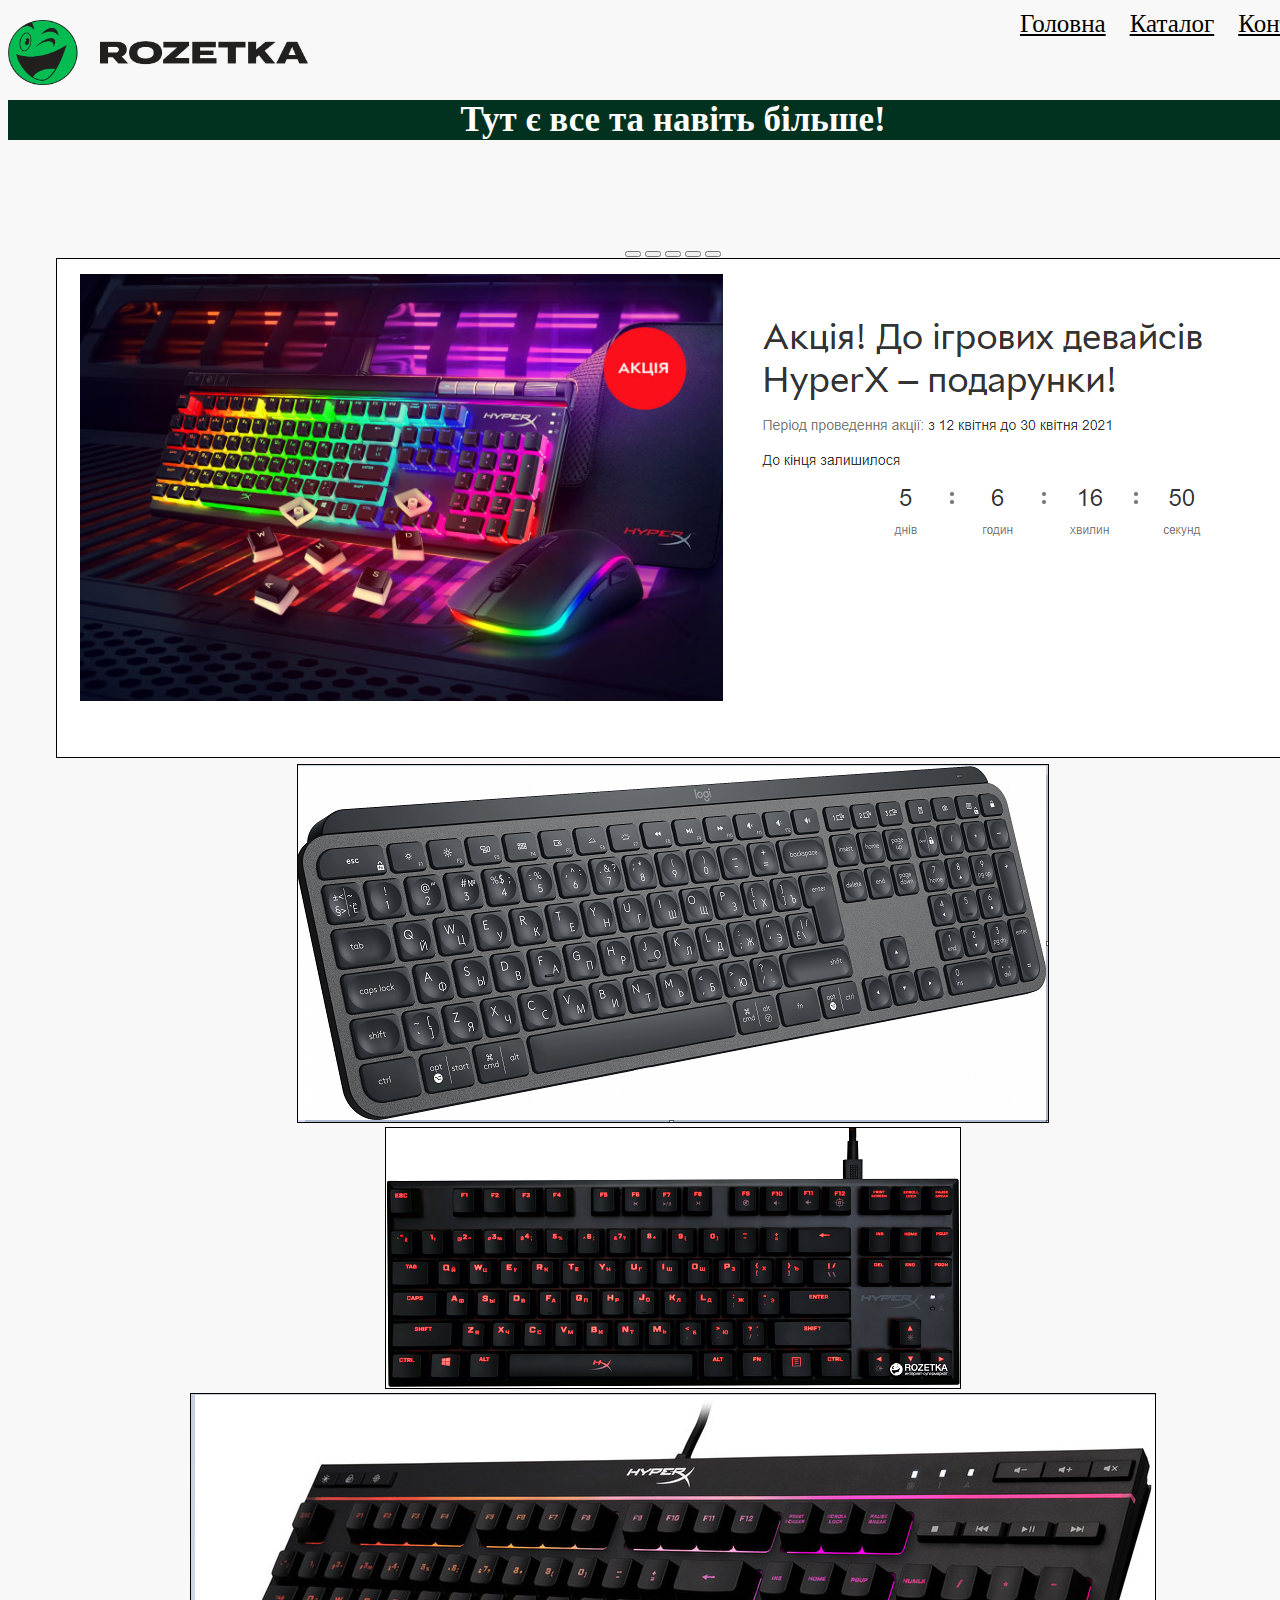
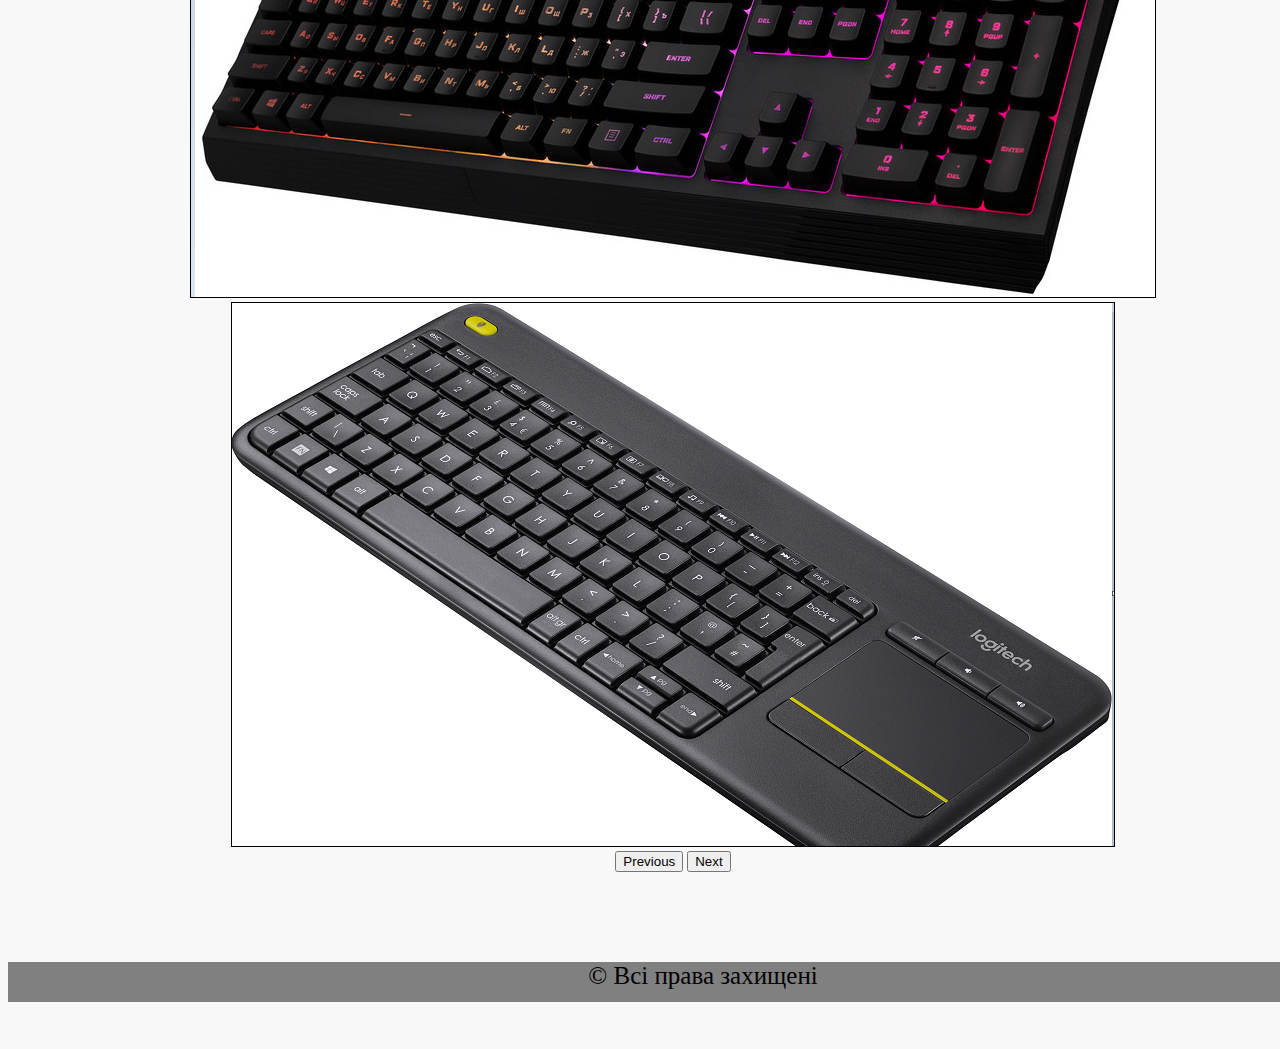
<file: site/index.html>
<!Doctype html>
<html lang="ru">
<head>

	<meta charset="UTF-8">
	<title>Розетка</title>
	
		<link href="https://cdn.jsdelivr.net/npm/bootstrap@5.0.0-beta3/dist/css/bootstrap.min.css" rel="stylesheet" integrity="sha384-eOJMYsd53ii+scO/bJGFsiCZc+5NDVN2yr8+0RDqr0Ql0h+rP48ckxlpbzKgwra6" crossorigin="anonymous">
		<link rel="stylesheet" type="text/css" href="style.css">
		<link rel="apple-touch-icon" sizes="57x57" href="img/apple-icon-57x57.png">
		<link rel="apple-touch-icon" sizes="60x60" href="img/apple-icon-60x60.png">
		<link rel="apple-touch-icon" sizes="72x72" href="img/apple-icon-72x72.png">
		<link rel="apple-touch-icon" sizes="76x76" href="img/apple-icon-76x76.png">
		<link rel="apple-touch-icon" sizes="114x114" href="img/apple-icon-114x114.png">
		<link rel="apple-touch-icon" sizes="120x120" href="img/apple-icon-120x120.png">
		<link rel="apple-touch-icon" sizes="144x144" href="img/apple-icon-144x144.png">
		<link rel="apple-touch-icon" sizes="152x152" href="img/apple-icon-152x152.png">
		<link rel="apple-touch-icon" sizes="180x180" href="img/apple-icon-180x180.png">
		<link rel="icon" type="image/png" sizes="192x192" href="img/android-icon-192x192.png">
		<link rel="icon" type="image/png" sizes="32x32" href="img/favicon-32x32.png">
		<link rel="icon" type="image/png" sizes="96x96" href="img/favicon-96x96.png">
		<link rel="icon" type="image/png" sizes="16x16" href="img/favicon-16x16.png">
		<link rel="manifest" href="img/manifest.json">
		<meta content="#ffffff" property>
		<meta content="img/ms-icon-144x144.png" property>
		<meta content="#ffffff" property>
</head>
<body>
	<div id="container">
		<div id="header">
				<div class="menu">
					<a class="header-link" href="index.html">Головна</a>
					<a class="header-link" href="cat.html">Каталог</a>
					<a class="header-link" href="cont.html">Контакти</a>
				</div>
			<div class="header-logo">
				<a href="index.html">
					<img style="width: 300px; height: 65px;" src="1.png" alt="Rozetka - Тут є все та навіть більше!">
				</a>
			</div>
		</div>

		<h2> Тут є все та навіть більше!</h2>
		<div class="promotion">
		</div>
		<div id="carouselExampleDark" class="carousel carousel-dark slide" data-bs-ride="carousel">
			<div class="carousel-indicators">
				<button type="button" data-bs-target="#carouselExampleDark" data-bs-slide-to="0" class="active" aria-current="true" aria-label="Slide 1"></button>
				<button type="button" data-bs-target="#carouselExampleDark" data-bs-slide-to="1" aria-label="Slide 2"></button>
				<button type="button" data-bs-target="#carouselExampleDark" data-bs-slide-to="2" aria-label="Slide 3"></button>
				<button type="button" data-bs-target="#carouselExampleDark" data-bs-slide-to="3" aria-label="Slide 4"></button>
				<button type="button" data-bs-target="#carouselExampleDark" data-bs-slide-to="4" aria-label="Slide 5"></button>
			</div>
			<div class="carousel-inner">
				<div id="carouselExampleFade" class="carousel slide carousel-fade" data-bs-ride="carousel">
					<div class="carousel-item active" data-bs-interval="10000">
						<a href="https://rozetka.com.ua/ua/news-articles-promotions/promotions/120421_gift_hyperx/" target="_blank">
							<img src="2.png" class="d-block w-100" alt="...">
						</a>
						<div class="carousel-caption d-none d-md-block">
						</div>
					</div>
					<div class="carousel-item" data-bs-interval="2000">
						<img src="3.png" class="d-block w-100" alt="...">
						<div class="carousel-caption d-none d-md-block">
						</div>
					</div>
					<div class="carousel-item">
						<img src="4.png" class="d-block w-100" alt="...">
						<div class="carousel-caption d-none d-md-block">
						</div>
					</div>
					<div class="carousel-item">
						<img src="5.png" class="d-block w-100" alt="...">
						<div class="carousel-caption d-none d-md-block">
						</div>
					</div>
					<div class="carousel-item">
						<img src="7.png" class="d-block w-100" alt="...">
						<div class="carousel-caption d-none d-md-block">
						</div>
					</div>
				</div>
			</div>
			<button class="carousel-control-prev" type="button" data-bs-target="#carouselExampleDark" data-bs-slide="prev">
				<span class="carousel-control-prev-icon" aria-hidden="true"></span>
				<span class="visually-hidden">Previous</span>
			</button>
			<button class="carousel-control-next" type="button" data-bs-target="#carouselExampleDark" data-bs-slide="next">
				<span class="carousel-control-next-icon" aria-hidden="true"></span>
				<span class="visually-hidden">Next</span>
			</button>
		</div>
		<footer>
		<div id="if">
			<p> &copy; Всі права захищені </p>
			<br>
		</div>
	</footer>
	</div>
	<script src="https://cdn.jsdelivr.net/npm/@popperjs/core@2.9.1/dist/umd/popper.min.js" integrity="sha384-SR1sx49pcuLnqZUnnPwx6FCym0wLsk5JZuNx2bPPENzswTNFaQU1RDvt3wT4gWFG" crossorigin="anonymous"></script>
	<script src="https://cdn.jsdelivr.net/npm/bootstrap@5.0.0-beta3/dist/js/bootstrap.min.js" integrity="sha384-j0CNLUeiqtyaRmlzUHCPZ+Gy5fQu0dQ6eZ/xAww941Ai1SxSY+0EQqNXNE6DZiVc" crossorigin="anonymous"></script>
</body>
</html>
</file>
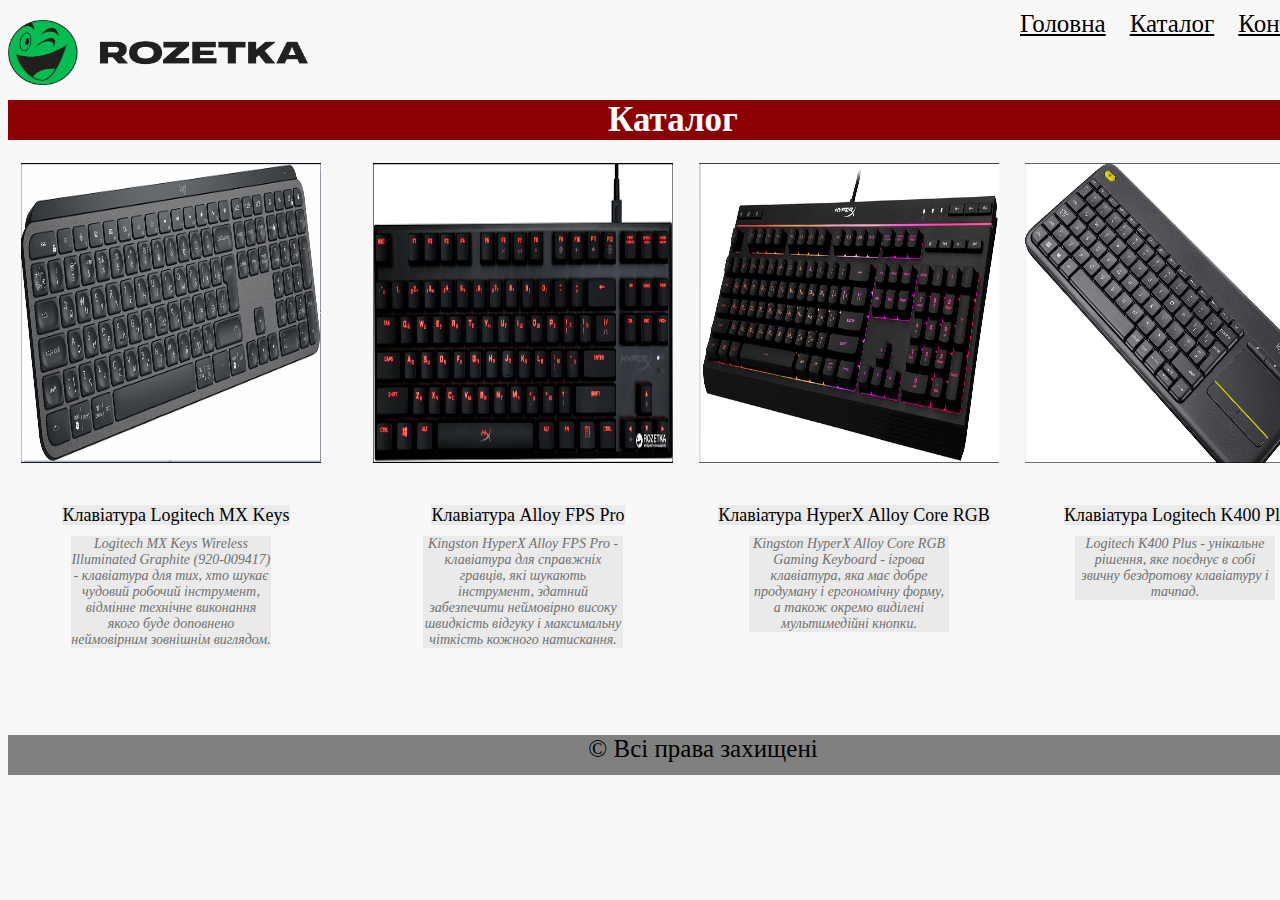
<file: site/cat.html>
<!Doctype html>
<html lang="uk">
<head>

	<meta charset="UTF-8">
	<title>Каталог</title>
	<link rel="stylesheet" type="text/css" href="style.css">
	<link rel="apple-touch-icon" sizes="57x57" href="img/apple-icon-57x57.png">
	<link rel="apple-touch-icon" sizes="60x60" href="img/apple-icon-60x60.png">
	<link rel="apple-touch-icon" sizes="72x72" href="img/apple-icon-72x72.png">
	<link rel="apple-touch-icon" sizes="76x76" href="img/apple-icon-76x76.png">
	<link rel="apple-touch-icon" sizes="114x114" href="img/apple-icon-114x114.png">
	<link rel="apple-touch-icon" sizes="120x120" href="img/apple-icon-120x120.png">
	<link rel="apple-touch-icon" sizes="144x144" href="img/apple-icon-144x144.png">
	<link rel="apple-touch-icon" sizes="152x152" href="img/apple-icon-152x152.png">
	<link rel="apple-touch-icon" sizes="180x180" href="img/apple-icon-180x180.png">
	<link rel="icon" type="image/png" sizes="192x192" href="img/android-icon-192x192.png">
	<link rel="icon" type="image/png" sizes="32x32" href="img/favicon-32x32.png">
	<link rel="icon" type="image/png" sizes="96x96" href="img/favicon-96x96.png">
	<link rel="icon" type="image/png" sizes="16x16" href="img/favicon-16x16.png">
	<link rel="manifest" href="img/manifest.json">
	<meta content="#ffffff" property>
	<meta content="img/ms-icon-144x144.png" property>
	<meta content="#ffffff" property>
</head>
<body>
	<div id="container">
		<div id="header">
			<div class="menu">
				<a class="header-link" href="index.html">Головна</a>
				<a class="header-link" href="cat.html">Каталог</a>
				<a class="header-link" href="cont.html">Контакти</a>
			</div>
			<div class="header-logo">
				<a href="index.html">
					<img style="width: 300px; height: 65px;" src="1.png" alt="Rozetka - Тут є все та навіть більше!">
				</a>
			</div>
		</div>

		<h1>Каталог</h1>
		<div id="catalog">
			<div class="vsitovar">
				<div id="tovar1">
					<a href="cat1.html"><img class="img" src="3.png" alt=""></a>
					<br>
					<br>
					<br>
					<b> Клавіатура Logitech MX Keys </b>
					<br>
					<p class="ap"> Logitech MX Keys Wireless Illuminated Graphite (920-009417) - клавіатура для тих, хто шукає чудовий робочий інструмент, відмінне технічне виконання якого буде доповнено неймовірним зовнішнім виглядом.</p>
				</div>
			</div>
			<br>
			<br>
			<div class="vsitovar">
				<div id="tovar2">
					<a href="cat2.html"><img class="img" src="4.png" alt=""></a>
					<br>
					<br>
					<br>
					<b> Клавіатура Alloy FPS Pro </b>
					<br>
					<p class="ap">  Kingston HyperX Alloy FPS Pro - клавіатура для справжніх гравців, які шукають інструмент, здатний забезпечити неймовірно високу швидкість відгуку і максимальну чіткість кожного натискання.</p>
				</div>
			</div>
			<div class="vsitovar">
				<div id="tovar3">
					<a href="cat3.html"><img class="img" src="5.png" alt=""></a>
					<br>
					<br>
					<br>
					<b> Клавіатура HyperX Alloy Core RGB </b>
					<br>
					<p class="ap"> Kingston HyperX Alloy Core RGB Gaming Keyboard - ігрова клавіатура, яка має добре продуману і ергономічну форму, а також окремо виділені мультимедійні кнопки.</p>
				</div>
			</div>
			<div class="vsitovar">
				<div id="tovar4">
					<a href="cat4.html"><img class="img" src="7.png" alt=""></a>
					<br>
					<br>
					<br>
					<b> Клавіатура Logitech K400 Plus </b>
					<br>
					<p class="ap"> Logitech K400 Plus - унікальне рішення, яке поєднує в собі звичну бездротову клавіатуру і тачпад.</p>
				</div>
			</div>
		</div>
		<div id="prava">
			<br>
			<br>
			<br>
			<br>
			<footer>
				<div id="if1">
					<p> &copy; Всі права захищені </p>
					<br>
				</div>
			</footer>
		</div>
	</div>
</body>
</html>
</file>
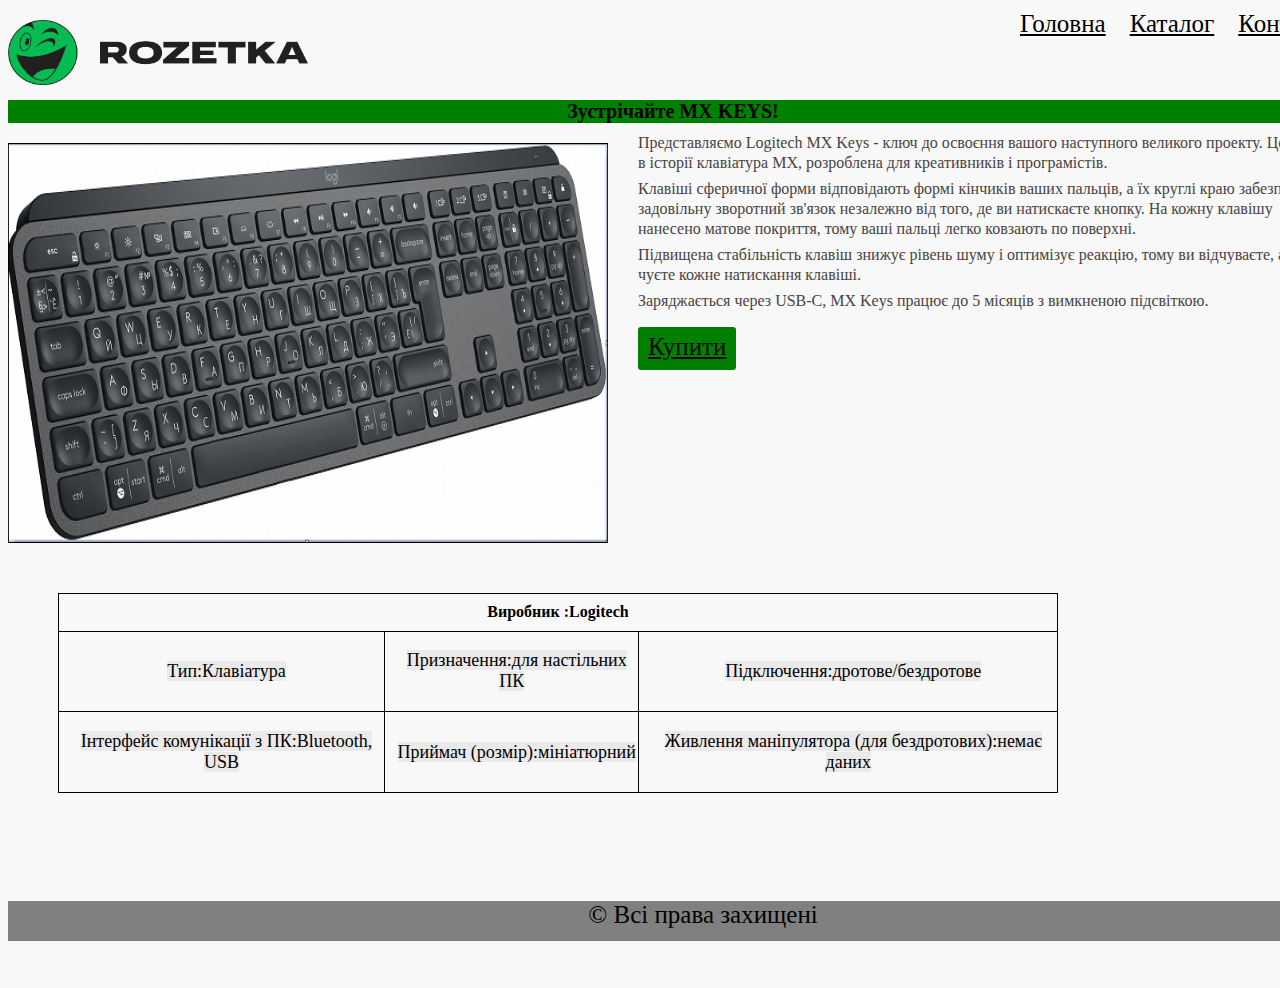
<file: site/cat1.html>
<!Doctype html>
<html  lang="uk">
<head>
	<meta charset="UTF-8">
	<link rel="stylesheet" type="text/css" href="style.css">
	<title>Товар каталогу</title>
	<link rel="apple-touch-icon" sizes="57x57" href="img/apple-icon-57x57.png">
	<link rel="apple-touch-icon" sizes="60x60" href="img/apple-icon-60x60.png">
	<link rel="apple-touch-icon" sizes="72x72" href="img/apple-icon-72x72.png">
	<link rel="apple-touch-icon" sizes="76x76" href="img/apple-icon-76x76.png">
	<link rel="apple-touch-icon" sizes="114x114" href="img/apple-icon-114x114.png">
	<link rel="apple-touch-icon" sizes="120x120" href="img/apple-icon-120x120.png">
	<link rel="apple-touch-icon" sizes="144x144" href="img/apple-icon-144x144.png">
	<link rel="apple-touch-icon" sizes="152x152" href="img/apple-icon-152x152.png">
	<link rel="apple-touch-icon" sizes="180x180" href="img/apple-icon-180x180.png">
	<link rel="icon" type="image/png" sizes="192x192" href="img/android-icon-192x192.png">
	<link rel="icon" type="image/png" sizes="32x32" href="img/favicon-32x32.png">
	<link rel="icon" type="image/png" sizes="96x96" href="img/favicon-96x96.png">
	<link rel="icon" type="image/png" sizes="16x16" href="img/favicon-16x16.png">
	<link rel="manifest" href="img/manifest.json">
	<meta content="#ffffff" property>
	<meta content="img/ms-icon-144x144.png" property>
	<meta content="#ffffff" property>

</head>
<body>
	<div id="container">
		<div id="header">
			<div class="menu">
				<a class="header-link" href="index.html">Головна</a>
				<a class="header-link" href="cat.html">Каталог</a>
				<a class="header-link" href="cont.html">Контакти</a>
			</div>
			<div class="header-logo">
				<a href="index.html">
					<img style="width: 300px; height: 65px;" src="1.png" alt="Rozetka - Тут є все та навіть більше!">
				</a>
			</div>
		</div>

		<h3>
			Зустрічайте MX KEYS!
		</h3>

		<div class="lp">

			<div id="img1">
				<a href="3.png" target="_blank"><img class="largeimg" src="3.png" alt=""></a>
			</div>

			<div id="op">
				<p class="op">
					Представляємо Logitech MX Keys - ключ до освоєння вашого наступного великого проекту. Це перша в історії клавіатура MX, розроблена для креативників і програмістів.
				</p>
				<p class="op">
					Клавіші сферичної форми відповідають формі кінчиків ваших пальців, а їх круглі краю забезпечують задовільну зворотний зв'язок незалежно від того, де ви натискаєте кнопку. На кожну клавішу нанесено матове покриття, тому ваші пальці легко ковзають по поверхні.
				</p>
				<p class="op">
					Підвищена стабільність клавіш знижує рівень шуму і оптимізує реакцію, тому ви відчуваєте, а не чуєте кожне натискання клавіші.
				</p>
				<p class="op">
					Заряджається через USB-C, MX Keys працює до 5 місяців з вимкненою підсвіткою.
				</p>


				<div id="button">
					<a href="https://hard.rozetka.com.ua/ua/284722728/p284722728/" target="_blank" class="button">Купити</a>
				</div>
			</div>

		</div>

		<div id="table">
			<table class="table2">
				<tr><th colspan="3">Виробник :Logitech</th></tr>
				<tr>
					<td><b>Тип:Клавіатура</b></td>
					<td><b>Призначення:для настільних ПК</b></td>
					<td><b>Підключення:дротове/бездротове</b></td>
				</tr>
				<tr>
					<td><b>Інтерфейс комунікації з ПК:Bluetooth, USB</b></td>
					<td><b>Приймач (розмір):мініатюрний</b></td>
					<td><b>Живлення маніпулятора (для бездротових):немає даних</b></td>
				</tr>
			</table>
		</div>
	
		<br>
		<footer>
			<div id="if">
				<p> &copy; Всі права захищені </p>
				<br>
			</div>
		</footer>
	</div>
</body>
</html>
</file>
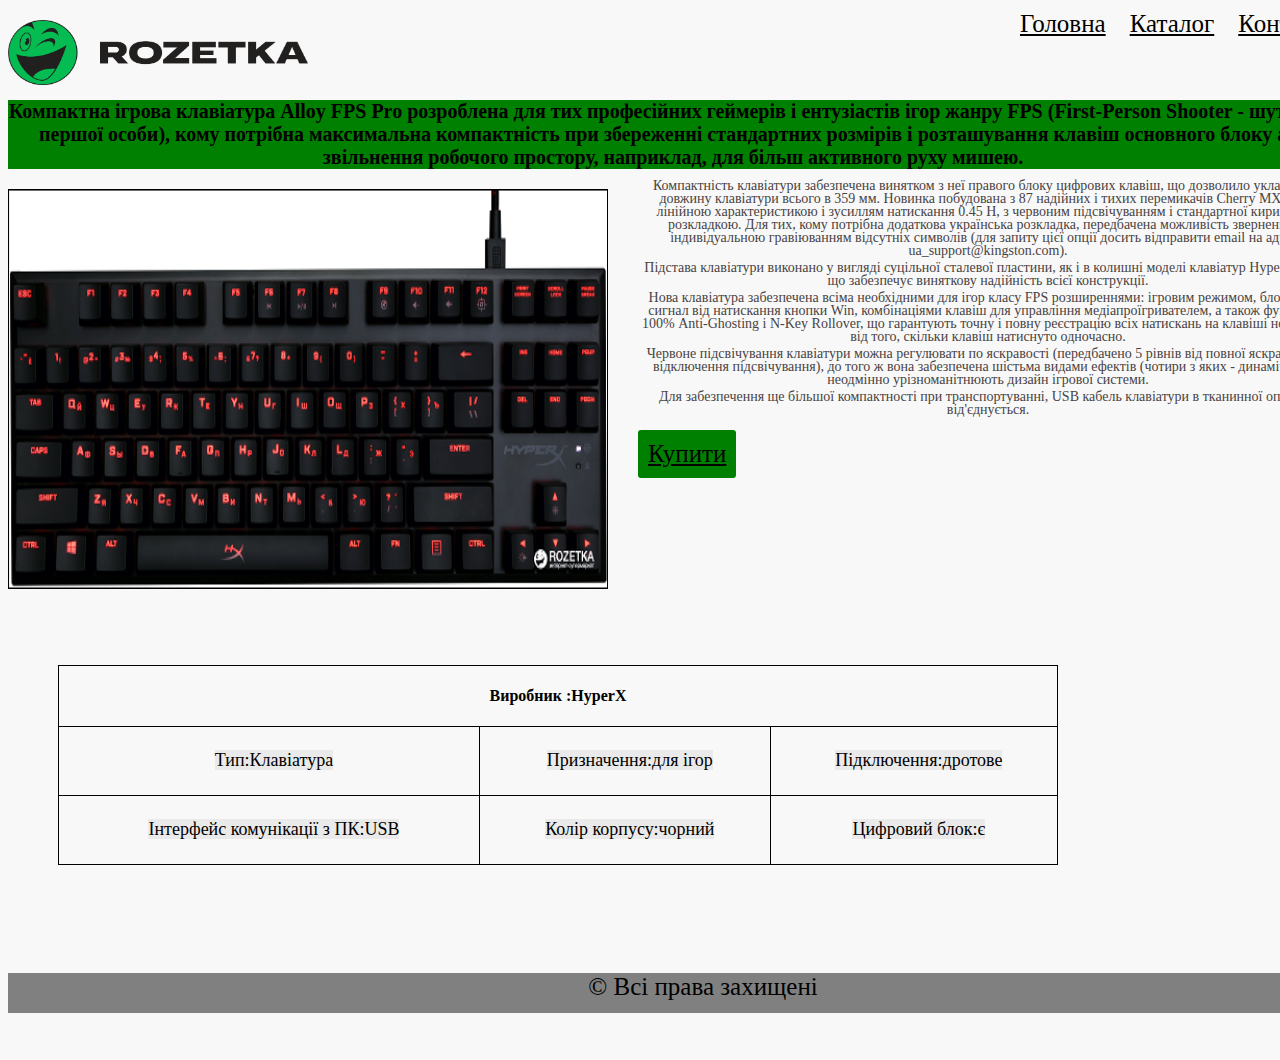
<file: site/cat2.html>
<!Doctype html>
<html lang="uk">
<head>

    <meta charset="UTF-8">
    <link rel="stylesheet" type="text/css" href="style.css">
    <title>Товар каталогу</title>
    <link rel="apple-touch-icon" sizes="57x57" href="img/apple-icon-57x57.png">
    <link rel="apple-touch-icon" sizes="60x60" href="img/apple-icon-60x60.png">
    <link rel="apple-touch-icon" sizes="72x72" href="img/apple-icon-72x72.png">
    <link rel="apple-touch-icon" sizes="76x76" href="img/apple-icon-76x76.png">
    <link rel="apple-touch-icon" sizes="114x114" href="img/apple-icon-114x114.png">
    <link rel="apple-touch-icon" sizes="120x120" href="img/apple-icon-120x120.png">
    <link rel="apple-touch-icon" sizes="144x144" href="img/apple-icon-144x144.png">
    <link rel="apple-touch-icon" sizes="152x152" href="img/apple-icon-152x152.png">
    <link rel="apple-touch-icon" sizes="180x180" href="img/apple-icon-180x180.png">
    <link rel="icon" type="image/png" sizes="192x192" href="img/android-icon-192x192.png">
    <link rel="icon" type="image/png" sizes="32x32" href="img/favicon-32x32.png">
    <link rel="icon" type="image/png" sizes="96x96" href="img/favicon-96x96.png">
    <link rel="icon" type="image/png" sizes="16x16" href="img/favicon-16x16.png">
    <link rel="manifest" href="img/manifest.json">
    <meta content="#ffffff" property>
    <meta content="img/ms-icon-144x144.png" property>
    <meta content="#ffffff" property>

</head>
<body>
    <div id="container">
        <div id="header">
            <div class="menu">
                <a class="header-link" href="index.html">Головна</a>
                <a class="header-link" href="cat.html">Каталог</a>
                <a class="header-link" href="cont.html">Контакти</a>
            </div>
            <div class="header-logo">
                <a href="index.html">
                    <img style="width: 300px; height: 65px;" src="1.png" alt="Rozetka - Тут є все та навіть більше!">
                </a>
            </div>
        </div>


        <h3>
            Компактна ігрова клавіатура Alloy FPS Pro розроблена для тих професійних геймерів і ентузіастів ігор жанру FPS (First-Person Shooter - шутер від першої особи), кому потрібна максимальна компактність при збереженні стандартних розмірів і розташування клавіш основного блоку або звільнення робочого простору, наприклад, для більш активного руху мишею.
        </h3>

        <div class="lp">

            <div id="img3">
                <a href="4.png" target="_blank"><img class="largeimg" src="4.png" alt=""></a>
            </div>

            <div id="ep">
                <p class="ep">
                    Компактність клавіатури забезпечена винятком з неї правого блоку цифрових клавіш, що дозволило укластися в довжину клавіатури всього в 359 мм. Новинка побудована з 87 надійних і тихих перемикачів Cherry MX Red з лінійною характеристикою і зусиллям натискання 0.45 Н, з червоним підсвічуванням і стандартної кириличної розкладкою. Для тих, кому потрібна додаткова українська розкладка, передбачена можливість звернення за індивідуальною гравіюванням відсутніх символів (для запиту цієї опції досить відправити email на адресу ua_support@kingston.com).
                </p>
                <p class="ep">
                    Підстава клавіатури виконано у вигляді суцільної сталевої пластини, як і в колишні моделі клавіатур HyperX Alloy, що забезпечує виняткову надійність всієї конструкції.
                </p>
                <p class="ep">
                    Нова клавіатура забезпечена всіма необхідними для ігор класу FPS розширеннями: ігровим режимом, блокуючим сигнал від натискання кнопки Win, комбінаціями клавіш для управління медіапроїгривателем, а також функціями 100% Anti-Ghosting і N-Key Rollover, що гарантують точну і повну реєстрацію всіх натискань на клавіші незалежно від того, скільки клавіш натиснуто одночасно.
                </p>
                <p class="ep">
                    Червоне підсвічування клавіатури можна регулювати по яскравості (передбачено 5 рівнів від повної яскравості до відключення підсвічування), до того ж вона забезпечена шістьма видами ефектів (чотири з яких - динамічні) які неодмінно урізноманітнюють дизайн ігрової системи.
                </p>
                <p class="ep">Для забезпечення ще більшої компактності при транспортуванні, USB кабель клавіатури в тканинної оплітці - від'єднується.</p>


                <div id="button">
                    <a href="https://hard.rozetka.com.ua/ua/hyperx_hx_kb4rd1_ru_r122/p21554016/" target="_blank" class="button2">Купити</a>
                </div>
            </div>

        </div>

        <div id="table">
            <table class="table1">
                <tr><th colspan="3">Виробник :HyperX</th></tr>
                <tr>
                    <td><b>Тип:Клавіатура</b></td>
                    <td><b>Призначення:для ігор</b></td>
                    <td><b>Підключення:дротове</b></td>
                </tr>
                <tr>
                    <td><b>Інтерфейс комунікації з ПК:USB</b></td>
                    <td><b>Колір корпусу:чорний</b></td>
                    <td><b>Цифровий блок:є</b></td>
                </tr>
            </table>
        </div>
        <br>
        <footer>
            <div id="if">
                <p> &copy; Всі права захищені </p>
                <br>
            </div>
        </footer>
    </div>
</body>
</html>
</file>
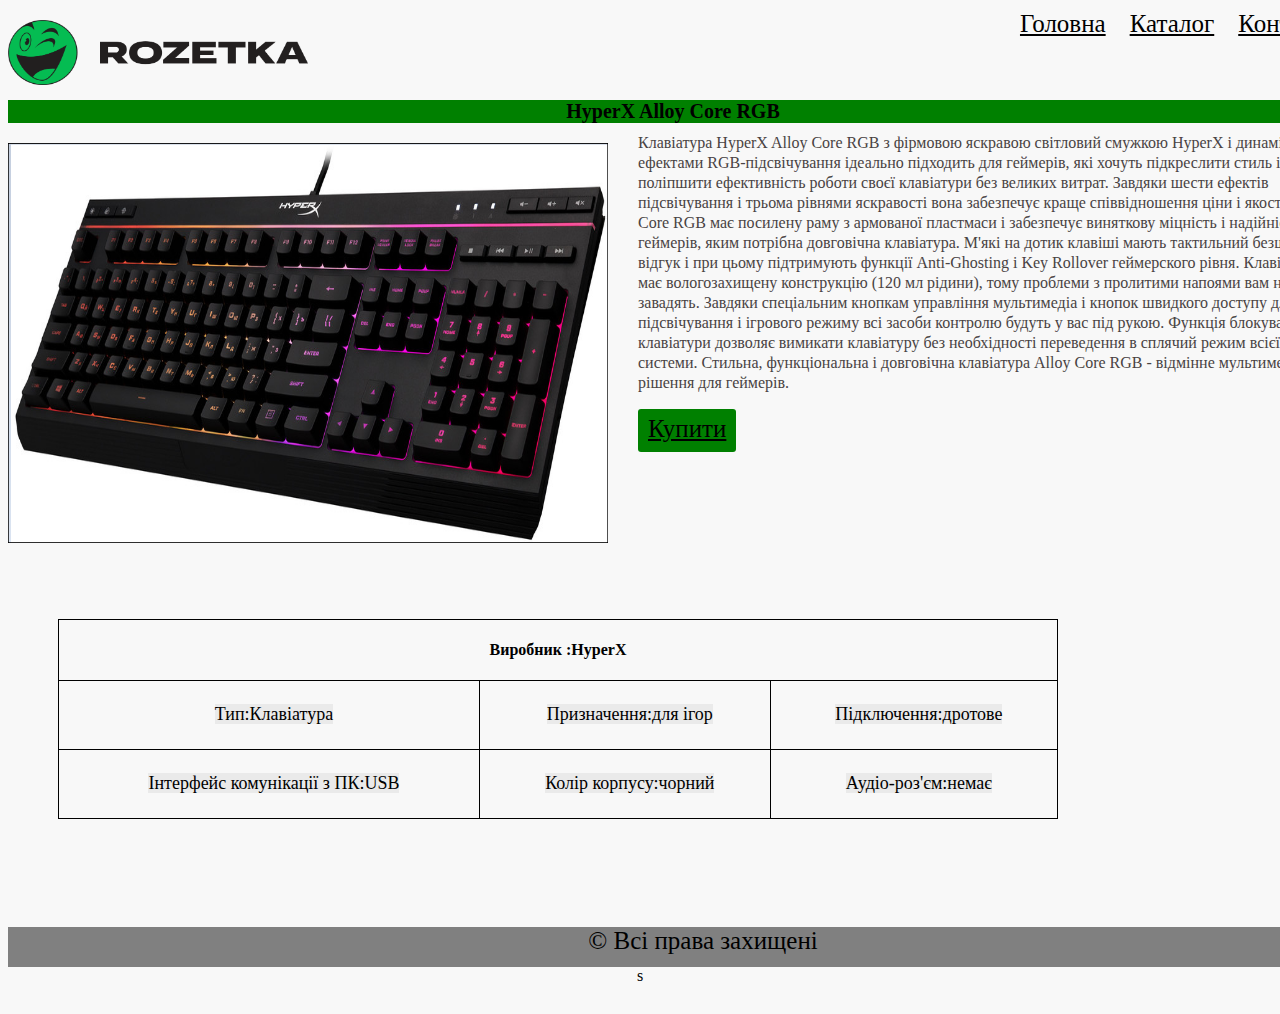
<file: site/cat3.html>
<!Doctype html>
<html lang="uk">
<head>
	
		<meta charset="UTF-8">
		<link rel="stylesheet" type="text/css" href="style.css">
		<title>Товар каталогу</title>
		<link rel="apple-touch-icon" sizes="57x57" href="img/apple-icon-57x57.png">
		<link rel="apple-touch-icon" sizes="60x60" href="img/apple-icon-60x60.png">
		<link rel="apple-touch-icon" sizes="72x72" href="img/apple-icon-72x72.png">
		<link rel="apple-touch-icon" sizes="76x76" href="img/apple-icon-76x76.png">
		<link rel="apple-touch-icon" sizes="114x114" href="img/apple-icon-114x114.png">
		<link rel="apple-touch-icon" sizes="120x120" href="img/apple-icon-120x120.png">
		<link rel="apple-touch-icon" sizes="144x144" href="img/apple-icon-144x144.png">
		<link rel="apple-touch-icon" sizes="152x152" href="img/apple-icon-152x152.png">
		<link rel="apple-touch-icon" sizes="180x180" href="img/apple-icon-180x180.png">
		<link rel="icon" type="image/png" sizes="192x192" href="img/android-icon-192x192.png">
		<link rel="icon" type="image/png" sizes="32x32" href="img/favicon-32x32.png">
		<link rel="icon" type="image/png" sizes="96x96" href="img/favicon-96x96.png">
		<link rel="icon" type="image/png" sizes="16x16" href="img/favicon-16x16.png">
		<link rel="manifest" href="img/manifest.json">
		<meta content="#ffffff"  property>
		<meta content="img/ms-icon-144x144.png"  property>
		<meta content="#ffffff"  property>

</head>

<body>
	<div id="container">
		<div id="header">
			<div class="menu">
				<a class="header-link" href="index.html">Головна</a>
				<a class="header-link" href="cat.html">Каталог</a>
				<a class="header-link" href="cont.html">Контакти</a>
			</div>
			<div class="header-logo">
				<a href="index.html">
					<img style="width: 300px; height: 65px;" src="1.png" alt="Rozetka - Тут є все та навіть більше!">
				</a>
			</div>
		</div>

		<h3>
			HyperX Alloy Core RGB
		</h3>
		<div class="lp">

			<div id="img3">
				<a href="5.png" target="_blank"><img class="largeimg" src="5.png" alt=""></a>
			</div>

			<div id="op">
				<p class="op">
					Клавіатура HyperX Alloy Core RGB з фірмовою яскравою світловий смужкою HyperX і динамічними ефектами RGB-підсвічування ідеально підходить для геймерів, які хочуть підкреслити стиль і поліпшити ефективність роботи своєї клавіатури без великих витрат. Завдяки шести ефектів підсвічування і трьома рівнями яскравості вона забезпечує краще співвідношення ціни і якості. Alloy Core RGB має посилену раму з армованої пластмаси і забезпечує виняткову міцність і надійність для геймерів, яким потрібна довговічна клавіатура. М'які на дотик клавіші мають тактильний безшумний відгук і при цьому підтримують функції Anti-Ghosting і Key Rollover геймерского рівня. Клавіатура має вологозахищену конструкцію (120 мл рідини), тому проблеми з пролитими напоями вам не завадять. Завдяки спеціальним кнопкам управління мультимедіа і кнопок швидкого доступу для підсвічування і ігрового режиму всі засоби контролю будуть у вас під рукою. Функція блокування клавіатури дозволяє вимикати клавіатуру без необхідності переведення в сплячий режим всієї системи. Стильна, функціональна і довговічна клавіатура Alloy Core RGB - відмінне мультимедійне рішення для геймерів.
				</p>

				<div id="button">
					<a href="https://hard.rozetka.com.ua/ua/hyperx_hx_kb5me2_ru/p68726445/" target="_blank" class="button2">Купити</a>
				</div>
			</div>

		</div>
	</div>

	<div id="table">
		<table class="table1">
			<tr><th colspan="3">Виробник :HyperX</th></tr>
			<tr>
				<td><b>Тип:Клавіатура</b></td>
				<td><b>Призначення:для ігор</b></td>
				<td><b>Підключення:дротове</b></td>
			</tr>
			<tr>
				<td><b>Інтерфейс комунікації з ПК:USB</b></td>
				<td><b>Колір корпусу:чорний</b></td>
				<td><b>Аудіо-роз'єм:немає</b></td>
			</tr>
		</table>
	</div>

	<br>
	<footer>
		<div id="if">
			<p> &copy; Всі права захищені </p>
			<br>
		</div>
	</footer>s
</body>
</html>
</file>
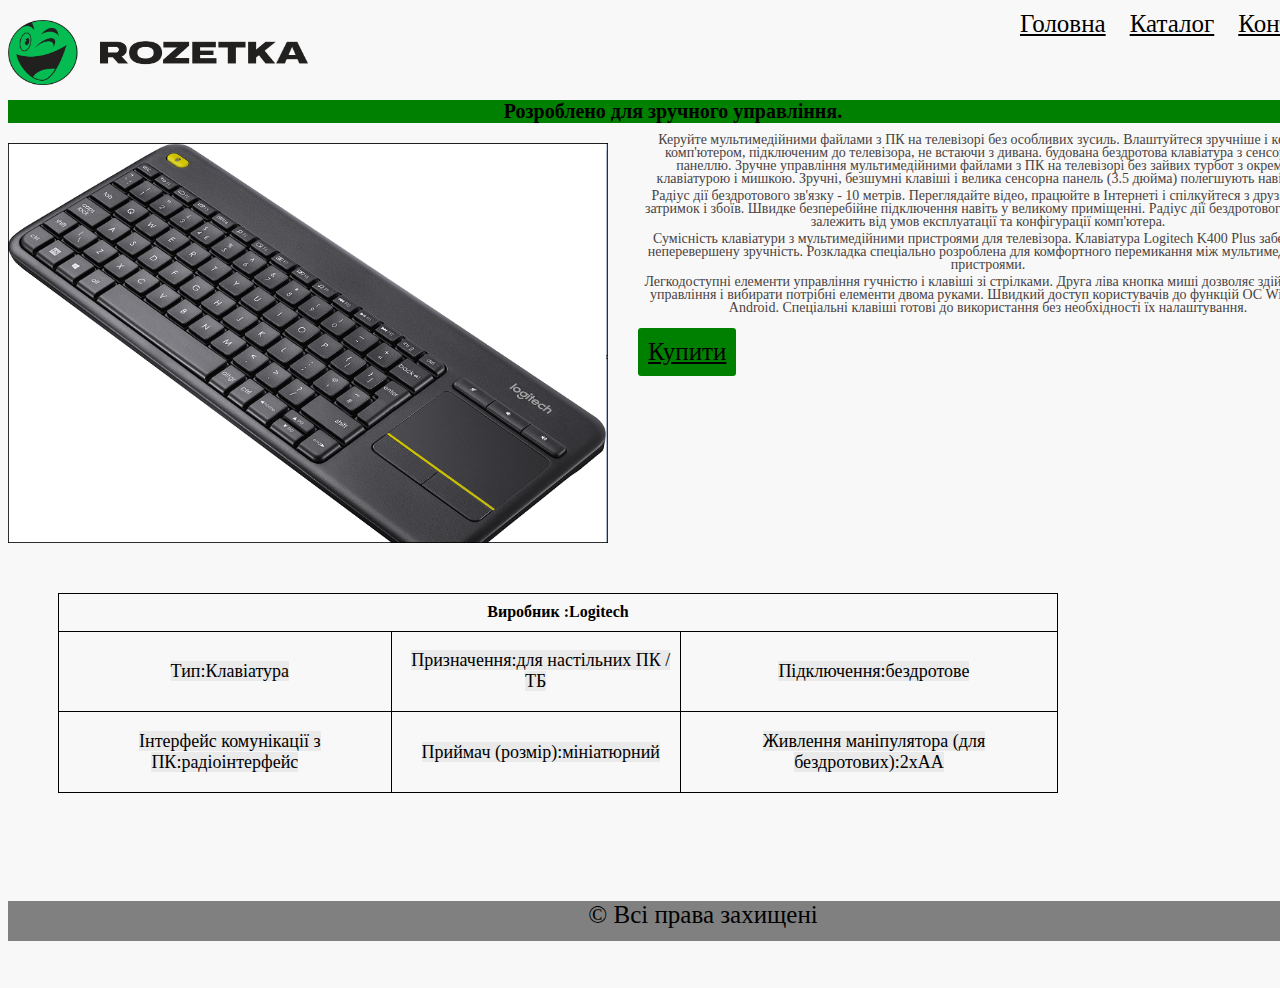
<file: site/cat4.html>
<!Doctype html>
<html lang="uk">
<head>

	<meta charset="UTF-8">
	<link rel="stylesheet" type="text/css" href="style.css">
	<title>Товар каталогу</title>
	<link rel="apple-touch-icon" sizes="57x57" href="img/apple-icon-57x57.png">
	<link rel="apple-touch-icon" sizes="60x60" href="img/apple-icon-60x60.png">
	<link rel="apple-touch-icon" sizes="72x72" href="img/apple-icon-72x72.png">
	<link rel="apple-touch-icon" sizes="76x76" href="img/apple-icon-76x76.png">
	<link rel="apple-touch-icon" sizes="114x114" href="img/apple-icon-114x114.png">
	<link rel="apple-touch-icon" sizes="120x120" href="img/apple-icon-120x120.png">
	<link rel="apple-touch-icon" sizes="144x144" href="img/apple-icon-144x144.png">
	<link rel="apple-touch-icon" sizes="152x152" href="img/apple-icon-152x152.png">
	<link rel="apple-touch-icon" sizes="180x180" href="img/apple-icon-180x180.png">
	<link rel="icon" type="image/png" sizes="192x192" href="img/android-icon-192x192.png">
	<link rel="icon" type="image/png" sizes="32x32" href="img/favicon-32x32.png">
	<link rel="icon" type="image/png" sizes="96x96" href="img/favicon-96x96.png">
	<link rel="icon" type="image/png" sizes="16x16" href="img/favicon-16x16.png">
	<link rel="manifest" href="img/manifest.json">
	<meta content="#ffffff" property>
	<meta content="img/ms-icon-144x144.png" property>
	<meta content="#ffffff" property>
</head>
<body>
	<div id="container">
		<div id="header">
			<div class="menu">
				<a class="header-link" href="index.html">Головна</a>
				<a class="header-link" href="cat.html">Каталог</a>
				<a class="header-link" href="cont.html">Контакти</a>
			</div>
			<div class="header-logo">
				<a href="index.html">
					<img style="width: 300px; height: 65px;" src="1.png" alt="Rozetka - Тут є все та навіть більше!">
				</a>
			</div>
		</div>

		<h3>
			Розроблено для зручного управління.
		</h3>

		<div class="lp">

			<div id="img4">
				<a href="7.png" target="_blank"><img class="largeimg" src="7.png" alt=""></a>
			</div>

			<div id="ep">
				<p class="ep">
					Керуйте мультимедійними файлами з ПК на телевізорі без особливих зусиль. Влаштуйтеся зручніше і керуйте комп'ютером, підключеним до телевізора, не встаючи з дивана.
					будована бездротова клавіатура з сенсорною панеллю.
					Зручне управління мультимедійними файлами з ПК на телевізорі без зайвих турбот з окремою клавіатурою і мишкою. Зручні, безшумні клавіші і велика сенсорна панель (3.5 дюйма) полегшують навігацію.
				</p>
				<p class="ep">
					Радіус дії бездротового зв'язку - 10 метрів.
					Переглядайте відео, працюйте в Інтернеті і спілкуйтеся з друзями без затримок і збоїв. Швидке безперебійне підключення навіть у великому приміщенні. Радіус дії бездротового зв'язку залежить від умов експлуатації та конфігурації комп'ютера.
				</p>
				<p class="ep">
					Сумісність клавіатури з мультимедійними пристроями для телевізора.
					Клавіатура Logitech K400 Plus забезпечує неперевершену зручність. Розкладка спеціально розроблена для комфортного перемикання між мультимедійними пристроями.
				</p>
				<p class="ep">
					Легкодоступні елементи управління гучністю і клавіші зі стрілками.
					Друга ліва кнопка миші дозволяє здійснювати управління і вибирати потрібні елементи двома руками.
					Швидкий доступ користувачів до функцій ОС Windows і Android.
					Спеціальні клавіші готові до використання без необхідності їх налаштування.
					</p>
					<div id="button">
						<a href="https://hard.rozetka.com.ua/ua/103965492/p103965492/" target="_blank" class="button3">Купити</a>
					</div>
			</div>
		</div>

		<div id="table">
			<table class="table2">
				<tr><th colspan="3">Виробник :Logitech</th></tr>
				<tr>
					<td><b>Тип:Клавіатура</b></td>
					<td><b>Призначення:для настільних ПК / ТБ</b></td>
					<td><b>Підключення:бездротове</b></td>
				</tr>
				<tr>
					<td><b>Інтерфейс комунікації з ПК:радіоінтерфейс</b></td>
					<td><b>Приймач (розмір):мініатюрний</b></td>
					<td><b>Живлення маніпулятора (для бездротових):2xAA</b></td>
				</tr>
			</table>
		</div>
		<br>
		<footer>
			<div id="if">
				<p> &copy; Всі права захищені </p>
				<br>
			</div>
		</footer>
	</div>
</body>
</html>
</file>
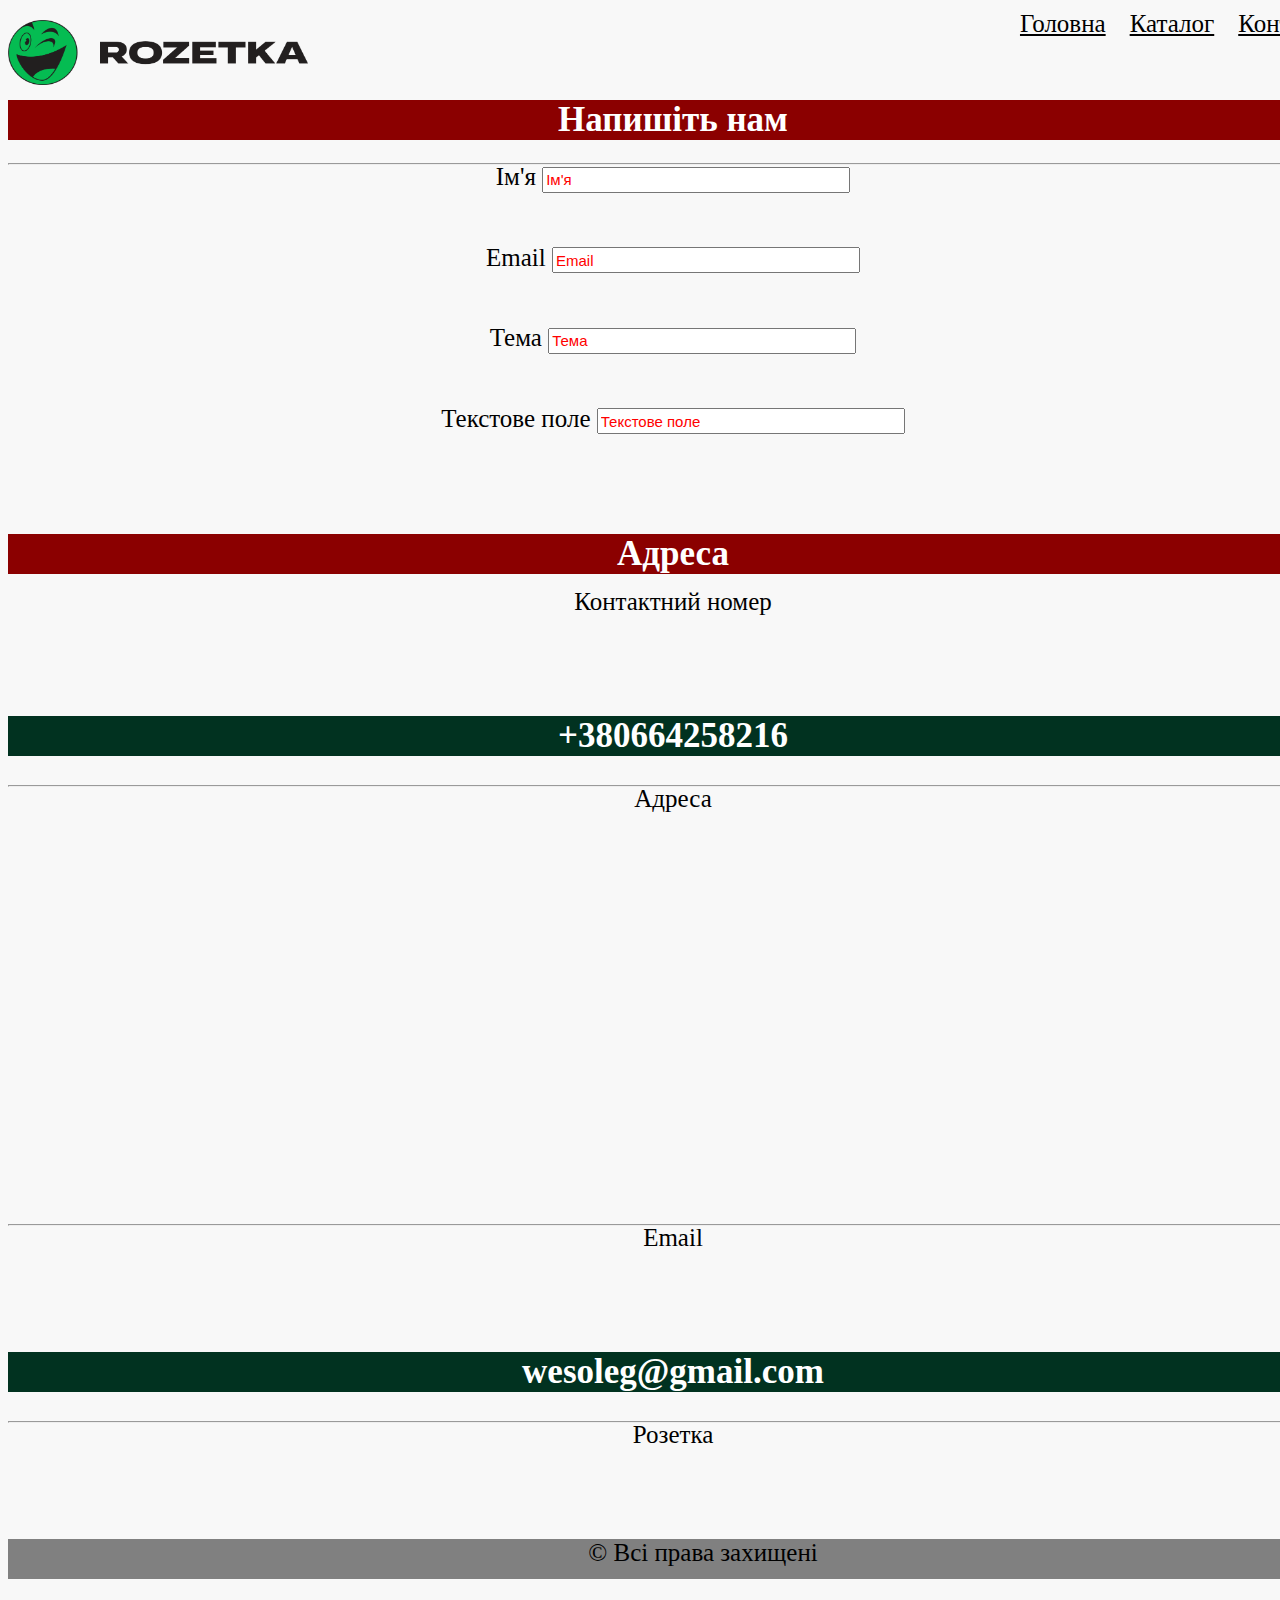
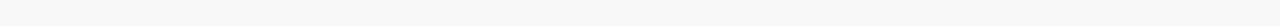
<file: site/cont.html>
<!Doctype html>
<html lang="uk">
<head>

    <meta charset="UTF-8">
    <link rel="stylesheet" type="text/css" href="style.css">
    <title>Контакти</title>
    <link rel="apple-touch-icon" sizes="57x57" href="img/apple-icon-57x57.png">
    <link rel="apple-touch-icon" sizes="60x60" href="img/apple-icon-60x60.png">
    <link rel="apple-touch-icon" sizes="72x72" href="img/apple-icon-72x72.png">
    <link rel="apple-touch-icon" sizes="76x76" href="img/apple-icon-76x76.png">
    <link rel="apple-touch-icon" sizes="114x114" href="img/apple-icon-114x114.png">
    <link rel="apple-touch-icon" sizes="120x120" href="img/apple-icon-120x120.png">
    <link rel="apple-touch-icon" sizes="144x144" href="img/apple-icon-144x144.png">
    <link rel="apple-touch-icon" sizes="152x152" href="img/apple-icon-152x152.png">
    <link rel="apple-touch-icon" sizes="180x180" href="img/apple-icon-180x180.png">
    <link rel="icon" type="image/png" sizes="192x192" href="img/android-icon-192x192.png">
    <link rel="icon" type="image/png" sizes="32x32" href="img/favicon-32x32.png">
    <link rel="icon" type="image/png" sizes="96x96" href="img/favicon-96x96.png">
    <link rel="icon" type="image/png" sizes="16x16" href="img/favicon-16x16.png">
    <link rel="manifest" href="img/manifest.json">
    <meta content="#ffffff" property>
    <meta content="img/ms-icon-144x144.png" property>
    <meta content="#ffffff" property>
</head>
<body>
    <div id="container">
        <div id="header">
            <div class="menu">
                <a class="header-link" href="index.html">Головна</a>
                <a class="header-link" href="cat.html">Каталог</a>
                <a class="header-link" href="cont.html">Контакти</a>
            </div>
            <div class="header-logo">
                <a href="index.html">
                    <img style="width: 300px; height: 65px;" src="1.png" alt="Rozetka - Тут є все та навіть більше!">
                </a>
            </div>
        </div>

        <h1>Напишіть нам</h1>
        <form action="#">

            <hr>
            <p>
                <label>Ім'я</label>
                <input type="text" maxlength="25" size="40" placeholder="Ім'я">
            </p>
            <br>
            <br>
            <p>
                <label>Email</label>
                <input type="text" maxlength="25" size="40" placeholder="Email">
            </p>
            <br>
            <br>
            <p>
                <label>Тема</label>
                <input type="text" maxlength="25" size="40" placeholder="Тема">
            </p>
            <br>
            <br>
            <p>
                <label>Текстове поле</label>
                <input type="text" maxlength="225" size="110" placeholder="Текстове поле">
            </p>
        </form>
        <h1>Адреса</h1>
        <p>Контактний номер</p>
        <h2>+380664258216</h2>
        <hr>
        <p>Адреса</p>
        <iframe class="map" src="https://www.google.com/maps/embed?pb=!1m18!1m12!1m3!1d1287.6795015642617!2d24.046968749860362!3d49.79811802734108!2m3!1f0!2f0!3f0!3m2!1i1024!2i768!4f13.1!3m3!1m2!1s0x473ae96591ed9a37%3A0xcddde81f36f1a69e!2sROZETKA!5e0!3m2!1suk!2sua!4v1616419183330!5m2!1suk!2sua" allowfullscreen="" loading="lazy"></iframe>
        <hr>
        <p>Email</p>
        <h2>wesoleg@gmail.com</h2>
        <hr>
        <p>Розетка</p>
        <footer>
            <div id="if">
                <p> &copy; Всі права захищені </p>
                <br>
            </div>
        </footer>
    </div>
</body>
</html>
</file>
<file: site/style.css>
#header {
	text-align: center;
	height: auto;
}


.header-logo {
	margin-top: -80px;
	float:left;
}

.header-link{
	margin-left: 20px;
}

.menu li:hover {
	float: right;
	margin-top: -90px;
}

body {
	background: #f8f8f8;
	text-align: center;
	}

footer {
	font-size: 30px;
}
h1 {
	color: white;
	font-size: 35px;
	text-align: center;
	background: #8B0000;
	margin-top: 100px;
}

h2 {
	color: white;
	text-align: center;
	font-size: 35px;
	background: #013220;
	margin-top: 100px;
}

h3 {
	color: black;
	text-align: center;
	font-size: 20px;
	background: green;
	margin-top: 100px;
}

p {
	margin-top:-10px;
	color: black;
	font-size: 25px;
}

#img1 {
	width: 300px;
	height: 300px;
}

#img2 {
	width: 10px;
	height: 300px;
}


#img4 {
	width: 300px;
	height: 300px;
}

.img{
	width: 300px;
	height: 300px;
}

.largeimg{
	width: 600px;
	height: 400px;
}
.menu {
	float: right;
	margin-top: -90px;
}

.a:hover {
background-color: white;
color: green;
border-bottom: 2px solid black;
}

a {
	color: black;
	width: 50px;
	height: 0px;
	font-size: 25px;
}

	a:active {
		color: white;
	}

	b {
	color: black;
	margin-left: 10px;
	width: 50px;
	height: 30px;
	font-size: 18px;
	font-weight:  400;
	background: #eaeaea;
}


#prava {
	clear: both;
	color: #fff;
	margin: 10px 0;
}

#tovar1
#tovar1
#tovar2
#tovar3
#tovar4 {
	float: left;
}


#if {
	color: black;
	margin-top: 100px;
	margin-left: 0px;
	width: 1390px;
	height: 40px;
	background: grey;
}

#if1 {
	color: black;
	margin-top: 200px;
	margin-left: 0px;
	width: 1390px;
	height: 40px;
	background: grey;
}

input[type="text"] {
	width: 300px;
	height: 20px;
	font-size: 15px;
}
input[type="text"]::-webkit-input-placeholder {
	color: red;
}

input[type="text"]::-moz-placeholder {
	color: red;
}

.ap {
	color: #707070;
	width: 200px;
	margin-left: 50px;
	margin-top: 10px;
	font-size: 14px;
	font-style: italic;
	line-height: 16px;
	background: #eaeaea;
}


.ep {
	color: #484343;
	font-size: 14px;
	line-height: 13px;
	width: 700px;
	margin-left: 20px;
}

.np {
	color: black;
	font-size: 19px;
	font-style: oblique;
	line-height: 28px;
	text-align: left;
	background: #eaeaea;
}

.p {
	text-align: left;
}

#op {
	color: #484343;
	font-size: 16px;
	line-height: 20px;

}
.op {
	margin-left: 20px;
	text-align: left;
	color: #484343;
	font-size: 16px;
	line-height: 20px;
	width: 700px;
}
.map {
	height: 374px;
	width: 100%;
	border: 0;
}

#button {
	display: inline-block;
	background: green;
	color: #fff;
	text-decoration: none;
	border-radius: 3px;
	float: left;
	margin-left: 20px;
	padding: 10px;
}


	#button:hover {
		color: white;
		opacity: 100%;
		background-color: darkgreen;
	}

	#button:active {
		box-shadow: 0 7px 0 #00823F;
		top: 10px;
	}


#table {
	text-align: center;
	margin-left: 50px;
	margin-top: 50px;
	border-collapse: collapse;
	border: 1px;
}
.table1 {
	width: 1000px;
	height: 200px;
	text-align: center;
	margin-left: 0px;
	margin-top: 70px;
	border-collapse: collapse;
	border: 1px solid black;
}

.table2 {
	width: 1000px;
	height: 200px;
	text-align: center;
	margin-left: 0px;
	margin-top: 150px;
	border-collapse: collapse;
	border: 1px solid black;
}

th {
	border: 1px solid black;
}

th, td {
	border: 1px solid black;
}

.vsitovar {
	width: 300px;
	height: 300px;
}

#catalog {
	display: flex;
	justify-content: space-around;
}

.promotion{
	margin-top: 100px;
}

#container {
	width: 1330px;
	margin: 0 auto;
}

#np{
	position:relative;
	justify-content: space-between;
}

.lp{
	position:relative;
	display: flex;
	justify-content: space-between;
}

.carousel carousel-dark slide{
	margin-top: 500px;
}
</file>
